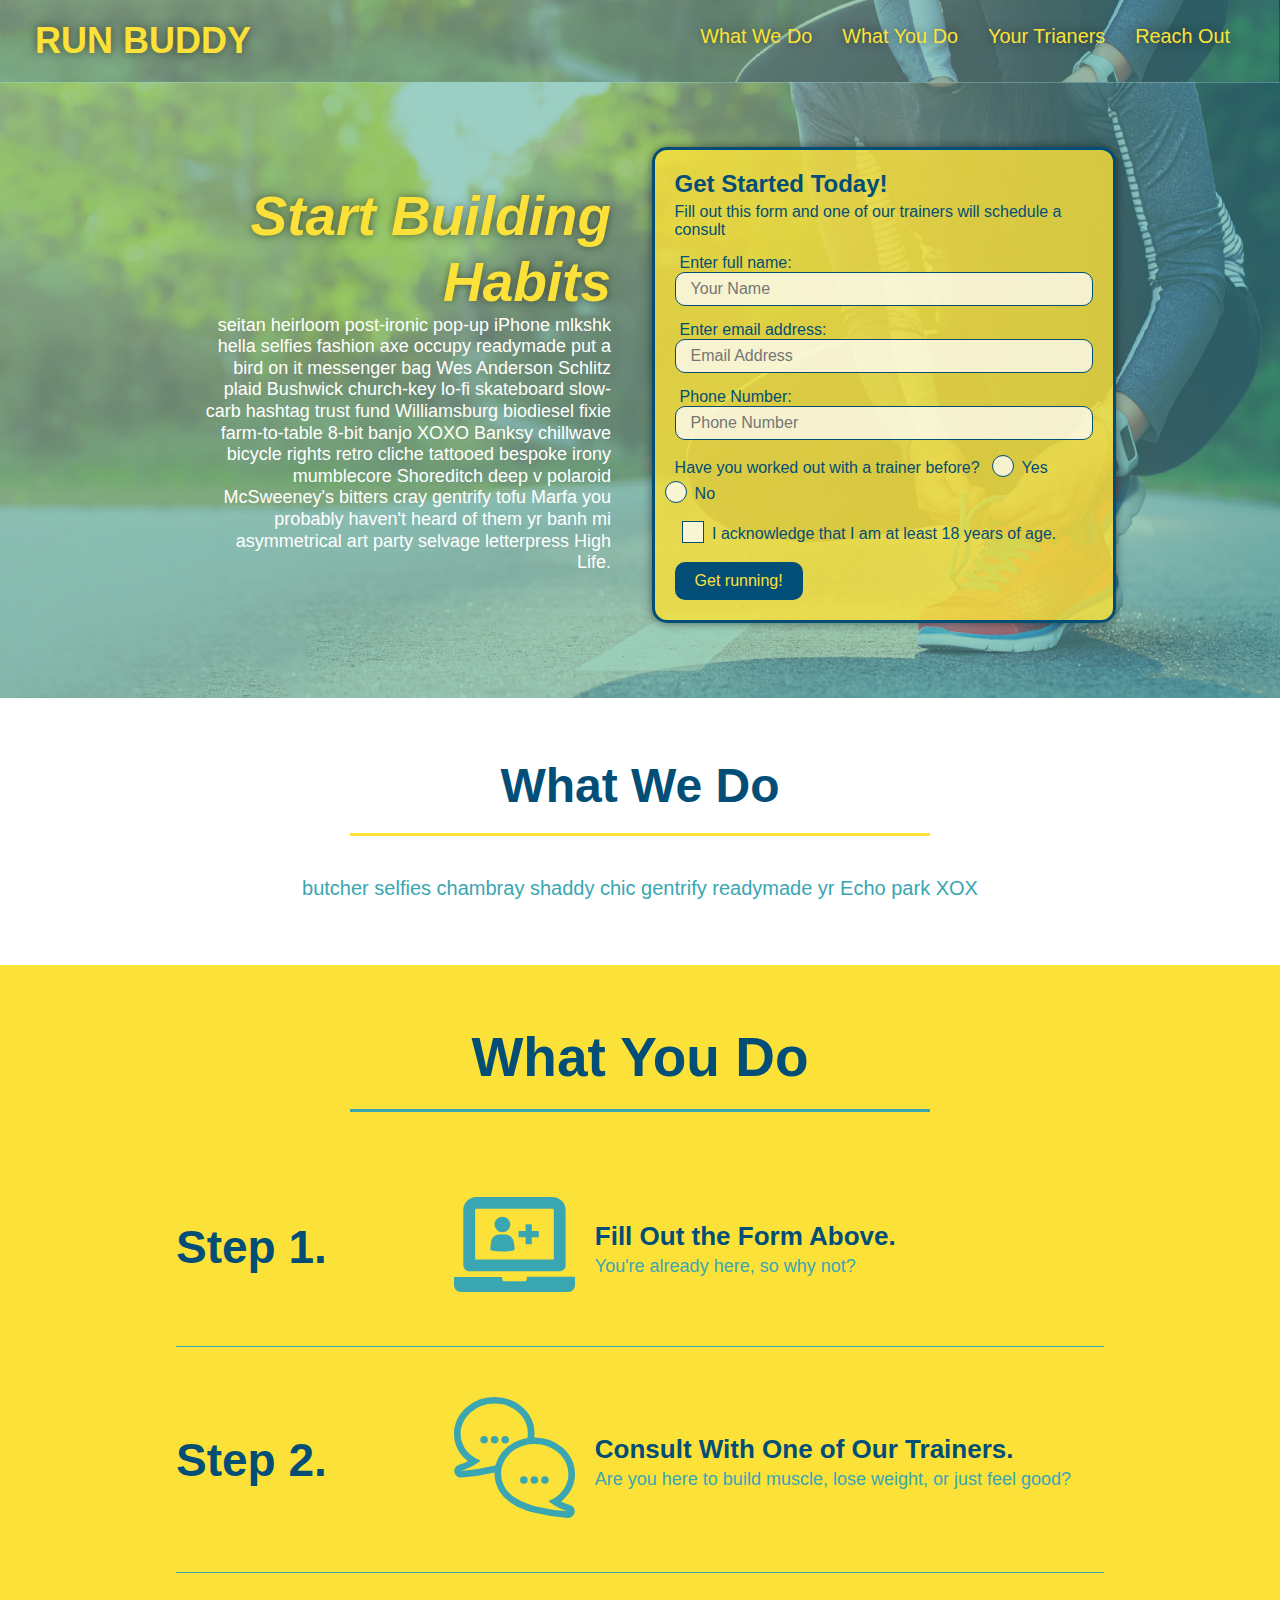
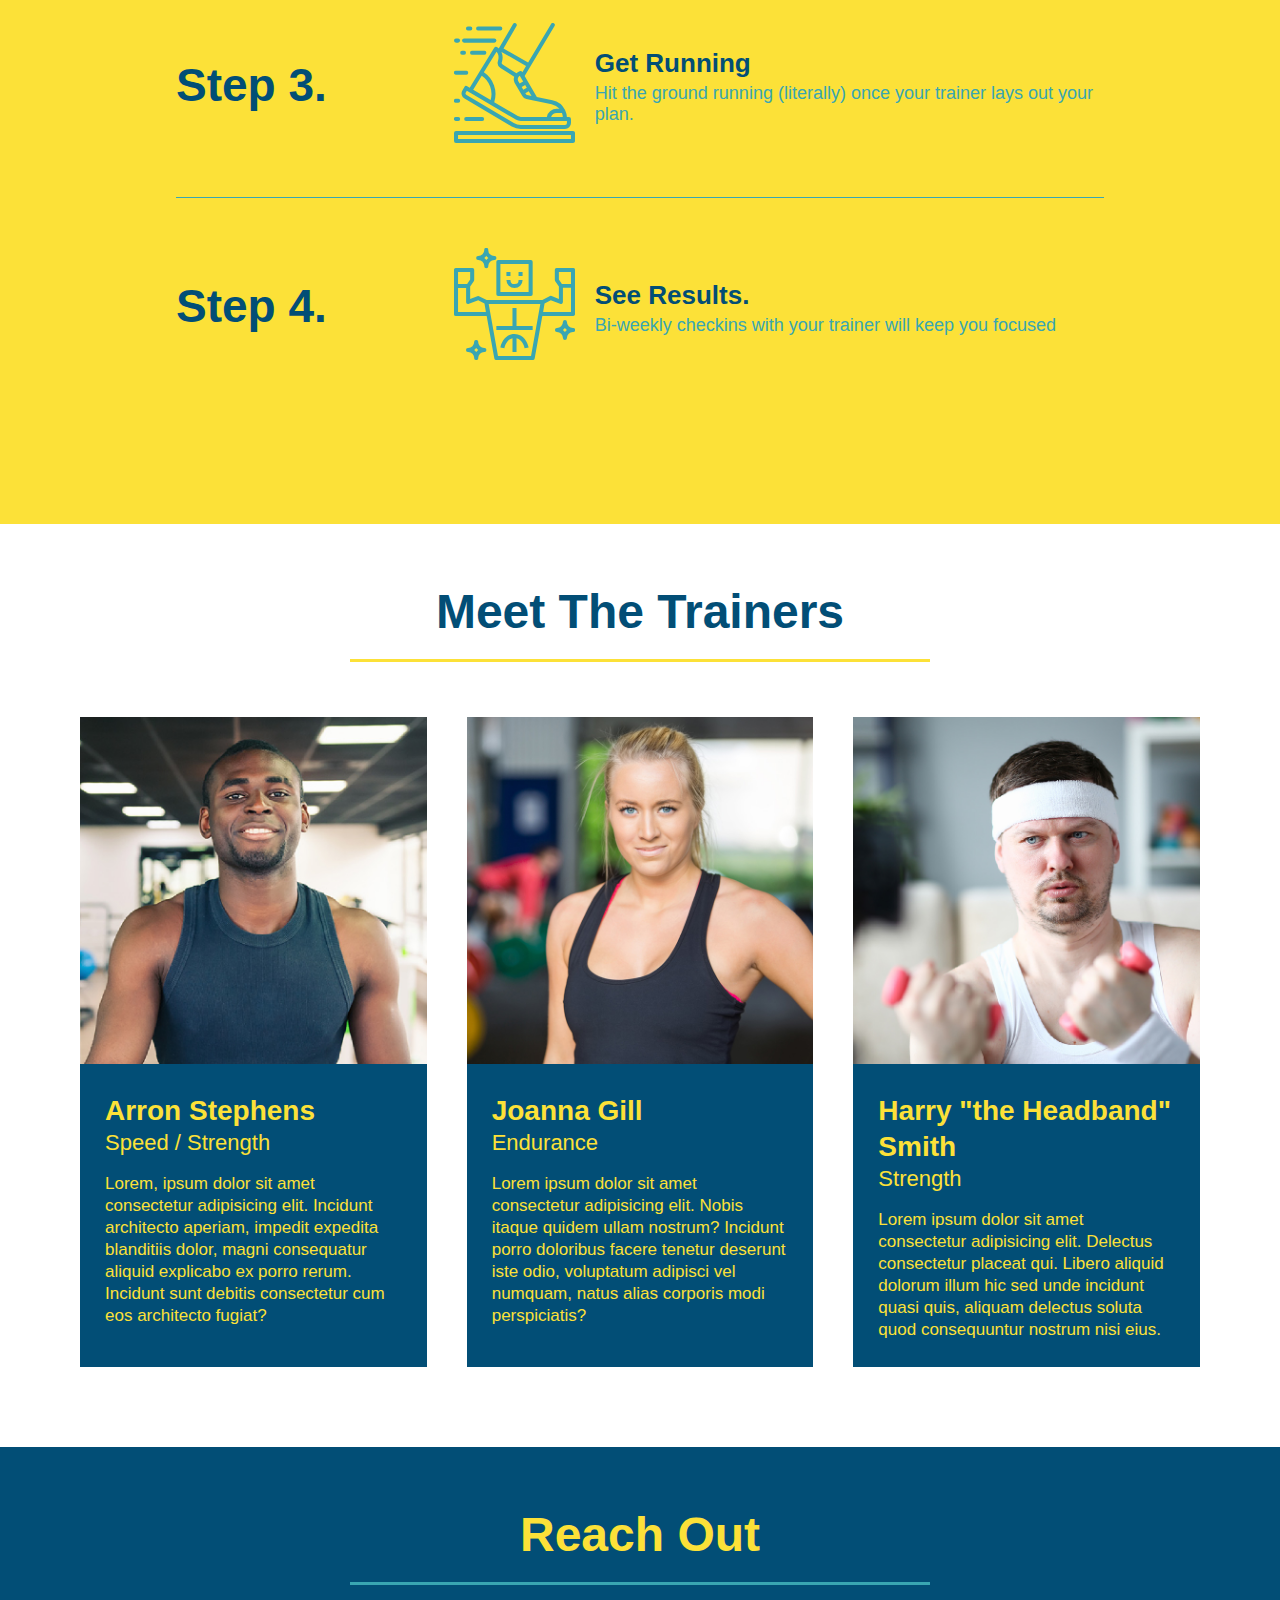
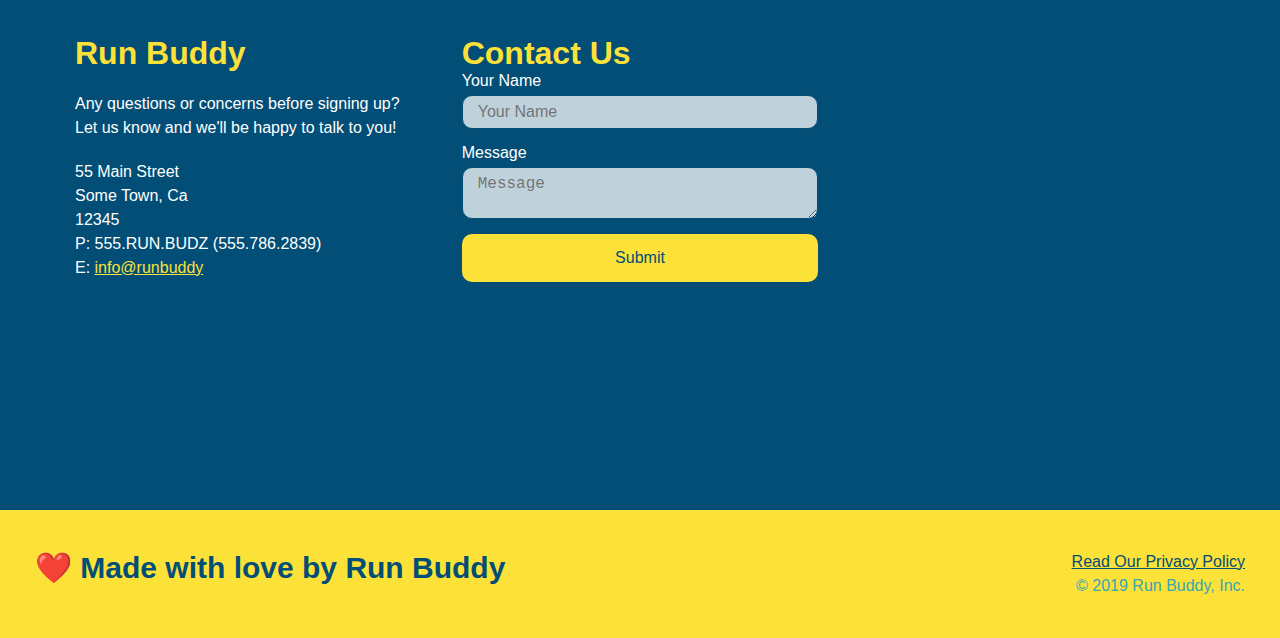
<file: index.html>
<!DOCTYPE html>
<html lang="en">
    <head>
        <meta charset="UTF-8"/>
        <title>Run Buddy</title>
        <link rel="stylesheet" href="./assets/css/style.css" />
        <meta name="viewport" content="width=device-width", initial-scale="1.0" />
    </head>
    <body>
    </body>
        
        <!-- navigation -->
        <header>
            <h1>
                <a href="/">RUN BUDDY</a>
            </h1>
            <nav>
                <!-- Unordered list element -->
                <ul>
                    <!-- List item element -->
                    <li>
                        <!-- Anchor element -->
                        <a href="#what-we-do">What We Do</a>
                    </li>
                    <li>
                        <a href="#what-you-do">What You Do</a>
                    </li>
                    <li>
                        <a href="#your-trainers">Your Trianers</a>
                    </li>
                    <li>
                        <a href="#reach-out">Reach Out</a>
                    </li>
                </ul>
            </nav>
        </header>     
          
        
        <!-- hero/jumbotron-->
        <section class="hero">  
            <div class="hero-cta">
                <h2>Start Building Habits</h2>
                <p>
                    seitan heirloom post-ironic pop-up iPhone mlkshk hella selfies fashion axe occupy readymade put a bird on it messenger bag Wes Anderson Schlitz plaid Bushwick church-key lo-fi skateboard slow-carb hashtag trust fund Williamsburg biodiesel fixie farm-to-table 8-bit banjo XOXO Banksy chillwave bicycle rights retro cliche tattooed bespoke irony mumblecore Shoreditch deep v polaroid McSweeney's bitters cray gentrify tofu Marfa you probably haven't heard of them yr banh mi asymmetrical art party selvage letterpress High Life.
                </p>
            </div>
            <div class="hero-form">
                <h3>Get Started Today!</h3>
                <p>Fill out this form and one of our trainers will schedule a consult</p>
                <form>
                    <label for="name">Enter full name:</label>
                    <input type="text" placeholder="Your Name" name="name" id="name" class="form-input" />
                    <label for="email">Enter email address:</label>
                    <input type="email" placeholder="Email Address" name="email" id="email" class="form-input"/>
                    <label for="phone">Phone Number:</label>
                    <input type="tel" placeholder="Phone Number" name="phone" id="phone" class="form-input"/>
                    <p>
                        Have you worked out with a trainer before?
                        <span class="radio-wrapper">
                            <input type="radio" name="trainer-confrim" id="trainer-yes" />
                            <label for="trainer-yes">Yes</label>
                        </span>
                        <span class="radio-wrapper">
                            <input type="radio" name="trainer-confirm" id="trainer-no" />
                            <label for="trainer-no">No</label>
                        </span>
                    </p>
                    <p>
                        <span class="checkbox-wrapper">
                            <input type="checkbox" name="age-confirm" id="checkbox" />
                            <label for="checkbox">I acknowledge that I am at least 18 years of age.</label>
                        </span>
                    </p>
                    <button type="submit">
                        Get running!
                    </button>
                </form>
            </div>       
        </section>
        <!-- "What we do" section-->
        <section id="what-we-do" class="intro">
            <div class="flex-row">
                <h2 class="section-title primary-border">What We Do</h2>
            </div>   
                <p>
                    butcher selfies chambray shaddy chic gentrify readymade yr Echo park XOX
                </p>
            
        </section> 
        <!-- "What you do" section -->
        <section id="what-you-do" class="steps">
            <div class="flex-row">
                <h2 class="section-title secondary-border">What You Do</h2>   
            </div>
            <div class="step">
                <h3>Step 1.</h3>
                <div class="step-info">
                    <div class="step-img">
                        <img src="./assets/images/step-1.svg" alt="" />
                    </div>
                    <div class="step-text">
                        <h4>Fill Out the Form Above.</h4>
                        <p>You're already here, so why not?</p>
                     </div>
                </div>  
            </div>
            <div class="step">
                <h3>Step 2.</h3>
                <div class="step-info">
                    <div class="step-img">
                        <img src="./assets/images/step-2.svg" alt="" />
                    </div>
                    <div class="step-text">
                        <h4>Consult With One of Our Trainers.</h4>
                        <p>Are you here to build muscle, lose weight, or just feel good?</p>
                    </div>
                </div>  
            </div>
            <div class="step">
                <h3>Step 3.</h3>
                <div class="step-info">
                    <div class="step-img">
                        <img src="./assets/images/step-3.svg" alt="" />
                    </div>
                    <div class="step-text">
                        <h4>Get Running</h4>
                        <p>Hit the ground running (literally) once your trainer lays out your plan.</p>
                    </div>
                </div>  
            </div>
            <div class="step">
                <h3>Step 4.</h3>
                <div class="step-info">
                    <div class="step-img">
                        <img src="./assets/images/step-4.svg" alt="" />
                    </div>
                    <div class="step-text">
                        <h4>See Results.</h4>
                        <p>Bi-weekly checkins with your trainer will keep you focused</p>
                    </div>
                </div>  
            </div>
        </section>
        <!-- "Meet The Trainers" section -->
        <section id="your-trainers">
            <div>
                <h2 class="section-title primary-border">Meet The Trainers</h2>
            </div>    
            <div class="trainers">
                <article class="trainer">
                    <img src="assets\images\trainer-1.jpg" alt="Arron Stephens in his workout clothes, ready to pump iron" />
                    <div class="trainer-bio">
                        <h3 class="trainer-name">Arron Stephens</h3>
                        <h4 class="trainer-role">Speed / Strength</h4>
                        <p>
                            Lorem, ipsum dolor sit amet consectetur adipisicing elit. Incidunt architecto aperiam, impedit expedita blanditiis dolor, magni consequatur aliquid explicabo ex porro rerum. Incidunt sunt debitis consectetur cum eos architecto fugiat?
                        </p>
                    </div>
                </article>
                <article class="trainer">
                    <img src="./assets/images/trainer-2.jpg" alt="Joanna Gill cooling off after a workout" />
                    <div class="trainer-bio">
                        <h3 class="trainer-name">Joanna Gill</h3>
                        <h4 class="trainer-role">Endurance</h4>
                        <p>
                            Lorem ipsum dolor sit amet consectetur adipisicing elit. Nobis itaque quidem ullam nostrum? Incidunt porro doloribus facere tenetur deserunt iste odio, voluptatum adipisci vel numquam, natus alias corporis modi perspiciatis?
                        </p>
                    </div>               
                </article>
                <article class="trainer">
                    <img src="./assets/images/trainer-3.jpg" alt="Harry Smith wearing a headband andlifting comically small pink weights" />
                    <div class="trainer-bio">
                        <h3 class="trainer-name">Harry "the Headband" Smith</h3>
                        <h4 class="trainer-role">Strength</h4>
                        <p>
                            Lorem ipsum dolor sit amet consectetur adipisicing elit. Delectus consectetur placeat qui. Libero aliquid dolorum illum hic sed unde incidunt quasi quis, aliquam delectus soluta quod consequuntur nostrum nisi eius.
                        </p>
                    </div>
                </article>
            </div>
        </section>
        <!-- "reach out" section -->
        <section id="reach-out" class="contact">
            <div class="flex-row">
                <h2 class="section-title secondary-border">Reach Out</h2>
            </div>
            <div class="contact-info">
                <div>
                    <h3>Run Buddy</h3>
                    <p>
                        Any questions or concerns before signing up?
                        <br />
                        Let us know and we'll be happy to talk to you!
                    </p>
                    <address>
                        55 Main Street <br />
                        Some Town, Ca <br />
                        12345<br />
                        P: 555.RUN.BUDZ (555.786.2839)<br />
                        E: <a href="mailto:info@runbuddy.io">info@runbuddy</a>
                    </address>
                </div>
                <div class="contact-form">
                    <h3>Contact Us</h3>
                    <form>
                        <label for="contact-name">Your Name</label>
                        <input type="text" id="contact-name" placeholder="Your Name" />

                        <label for="contact-message">Message</label>
                        <textarea id="contact-message" placeholder="Message"></textarea>

                        <button type="submit">Submit</button>
                    </form>
                </div>
                
                <iframe src="https://www.google.com/maps/embed?pb=!1m18!1m12!1m3!1d3453.171919630603!2d-95.92163093544212!3d30.060606174765113!2m3!1f0!2f0!3f0!3m2!1i1024!2i768!4f13.1!3m3!1m2!1s0x8646cd72a9e16a51%3A0x854c5eeddcf5d9e6!2s31816%20Waller%20Tomball%20Rd%2C%20Waller%2C%20TX%2077484!5e0!3m2!1sen!2sus!4v1647566256919!5m2!1sen!2sus"
                width="600" 
                height="450" 
                style="border:0;" 
                allowfullscreen="" 
                loading="lazy">
                </iframe>   
            </div>
        </section>
        <!-- footer -->
        <footer>
            <h2>❤️ Made with love by Run Buddy</h2>
            <div>
                <a href="#">Read Our Privacy Policy</a><br />
                &copy; 2019 Run Buddy, Inc.
            </div>
        </footer>

    </body>
    



</html>
</file>
<file: assets/css/style.css>
:root {
    --primary-color: #fce138;
    --secondary-color: #024e76;
    --tertiary-color: #39a6b2;
}

* {
    margin: 0;
    padding: 0;
    box-sizing: border-box;
}

body {
    color: var(--tertiary-color);
    font-family: Helvetica, Arial, sans-serif;
}

header {
    display: flex;
    justify-content: space-between;
    flex-wrap: wrap;
    padding: 20px 35px;
    background-color: var(--tertiary-color);
    position: -webkit-sticky;
    position: sticky;
    top: 0;
    background-image: url("../images/hero-bg.jpg");
    background-size: cover;
    background-position: 80%;
    z-index: 9999;
}

header h1 {
    font-weight: bold;
    font-size: 36px;
    color: var(--primary-color);
    margin: 0;
    text-shadow: 0 0 10px rgba(0, 0, 0, 0.5);
    }

header a {
    text-decoration: none;
    color: var(--primary-color);
}

header nav {
    margin: 5px 0;
}
header nav ul {
    display: flex;
    flex-wrap: wrap;
    justify-content: space-between;
    align-items: center;
    list-style: none;
}

header nav ul li a {
    padding: 10px 15px;
    font-weight: lighter;
    font-size: 1.55vw;
    text-shadow: 0 0 10px rgba(0, 0, 0, 0.5);
}
header nav ul a:hover {
    background: var(--primary-color);
    color: var(--secondary-color);
    border-radius: 15px;
    text-shadow: none;
}

section {
    padding: 60px;
}

.hero {
    display: flex;
    justify-content: center;
    flex-wrap: wrap;
    background-image: url("../images/hero-bg.jpg");
    background-size: cover;
    background-position: 80%;
    align-items: flex-start;
}
.hero-cta h2 {
    font-style: italic;
    font-size: 55px;
    color: var(--primary-color);
    text-shadow: 0 0 10px rgba(0, 0, 0, 0.5);
}

.hero-form {
    width: 40%;
    margin: 3.5%;
    border: solid 3px var(--secondary-color);
    background-color: rgba(252,225,56,80%);
    padding: 20px;
    color: var(--secondary-color);
    margin: 5px 0 15px 0;
    box-shadow: 0 0 10px rgba(0, 0 , 0, 0.5);
    border-radius: 15px;
} 

.hero-cta {
    width: 35%;
    text-align: right;
    margin: 3.5%;
    color: #fff;
    font-size: 18px;
    line-height: 1.2;
}

.hero-form h3 {
    font-size: 24px;
    margin: 0;
}

.hero-form p {
    margin: 5px 0 15px 0;
}

.form-input {
    border: 1px solid var(--secondary-color);
    display: block;
    padding: 7px 15px;
    font-size: 16px;
    color: var(--secondary-color);
    width: 100%;
    margin-bottom: 15px;
    border-radius: 10px;
    background-color: rgba(255,255,255,.75);
}
.form-input:focus {
    background-color: rgba(255,255,255,1);
    outline: none;
}

.hero-form label {
    margin: 0px 5px ;
}

.checkbox-wrapper input, .radio-wrapper input {
    opacity: 0;
}

.checkbox-wrapper label, .radio-wrapper label {
    position: relative;
    left: 10px;
    margin: 10px;
    line-height: 1.6;
}

.checkbox-wrapper label::before, .radio-wrapper label::before {
    content: "";
    height: 20px;
    width: 20px;
    background: rgba(255,255,255,.75);
    border: 1px solid var(--secondary-color);
    position: absolute;
    top: -4px;
    left: -30px;
}

.radio-wrapper label::before {
    border-radius: 50%;
}

.radio-wrapper label::after {
    content: "";
    width: 20px;
    height: 20px;
    border-radius: 50%;
    background: var(--secondary-color);
    position: absolute;
    left: -28.5px;
    top: -3px;
    background-image: radial-gradient(circle, var(--tertiary-color), var(--secondary-color));
}

.checkbox-wrapper label::after {
    content: "";
    height: 6px;
    width: 14px;
    border-left: 2px solid var(--secondary-color);
    border-bottom: 2px solid var(--secondary-color);
    position: absolute;
    left: -26px;
    top: 1px;
    transform: rotate(-58deg);
}
.checkbox-wrapper input + label::after,
.radio-wrapper input + label::after {
    content: none;
}

.checkbox-wrapper input:checked + label::after,
.radio-wrapper input:checked + label::after {
    content: "";
}

.hero-form button {
    color: var(--primary-color);
    background-color: var(--secondary-color);
    border: none;
    padding: 10px 20px;
    font-size: 16px;
    border-radius: 10px;
}
.hero-form button:hover {
    background-color: var(--tertiary-color);
}


.intro p {
    line-height: 1.7;
    color: var(--tertiary-color);
    width: 80%;
    font-size: 20px;
    margin: 0 auto;
    text-align: center;
}


.steps {
    background: var(--primary-color);
}
.step {
    margin: 50px auto;
    padding-bottom: 50px;
    width: 80%;
    display: flex;
    flex-wrap: wrap;
    align-items: center;
    justify-content: space-between;
}

.step:not(:last-child) {
    border-bottom: 1px solid var(--tertiary-color);
}

.steps h2 {
    font-size: 55px;
    color: var(--secondary-color);
    margin-bottom: 35px;
    padding: 0 100px 20px 100px;
    border-bottom: 3px solid;
    border-color: var(--tertiary-color);   
}

.section-title {
    padding-bottom: 20px;
    text-align: center;
    margin: 0 auto 35px auto;
    width: 50%;
    font-size: 48px;
    color: var(--secondary-color);
    border-bottom: 3px solid;
}

.primary-border {
    border-color: var(--primary-color);
}

.secondary-border {
    border-color: var(--tertiary-color);
}


.step h3 {
    flex: 1 30%;
    color: var(--secondary-color);
    font-size: 46px;
}
.step-info {
    display: flex;
    flex-wrap: wrap;
    align-items: center;
    flex: 2 70%;
}
.step-img {
    flex: 1 12%;
    margin-right: 20px;
}
.step-text {
    flex: 12;
}
.step-img img {
    max-width: 100%;
}

.step-text p {
    color: var(--tertiary-color);
    font-size: 18px;
}
.step-text h4 {
    font-size: 26px;
    line-height: 1.5;
    color: var(--secondary-color);
}

.trainers {
    width: 100%;
    margin: 0 auto;
    display: flex;
    flex-wrap: wrap;
    justify-content: space-around;
}

.trainer {
    margin: 20px;
    flex: 1;
    background: var(--secondary-color);
    color: var(--primary-color);
}

.trainer img {
    width: 100%;
}

.trainer-bio {
    line-height: 1.3;
    padding: 25px;
}

.text-left {
    text-align: left;
}

.text-right {
    text-align: right;
}

.flex-row {
    display: flex;
}

.trainer-bio h3 {
    font-size: 28px;
}

.trainer-bio h4 {
    font-weight: lighter;
    font-size: 22px;
    margin-bottom: 15px;
}

.trainer-bio p {
    font-size: 17px;
}

.contact {
    background-color: var(--secondary-color);
}
.contact h2 {
    color:var(--primary-color)
}

.contact-info iframe {
    height: 400px;
}

.contact-info div { 
    color: white;
}
.contact-info > * {
    flex: 1;
    margin: 15px;
}
.contact-info {
    display: flex;
    justify-content: space-between;
    flex-wrap: wrap;
}

.contact-info h3 {
    color: var(--primary-color);
    font-size: 32px;
}

.contact-info p, .contact-info address {
    margin: 20px 0;
    line-height: 1.5;
    font-size: 16px;
    font-style: normal;
}
.contact-form input, .contact-form textarea {
    border: 1px solid var(--secondary-color);
    display: block;
    padding: 7px 15px;
    font-size: 16px;
    color: var(--secondary-color);
    width: 100%;
    margin-bottom: 15px;
    margin-top: 5px;
    border-radius: 10px;
    background-color: rgba(255,255,255,.75);
    outline: none;
}
.contact-form input:focus, .contact-form textarea:focus {
    background-color: rgb(255,255,255,1);
    outline: none;
}

.contact-form button {
    width: 100%;
    border: none;
    background: var(--primary-color);
    color: var(--secondary-color);
    text-align: center;
    padding: 15px 0;
    font-size: 16px;
    border-radius: 10px;
}


.contact-info a {
    color: var(--primary-color);
}

footer {
    display: flex;
    justify-content: space-between;
    flex-wrap: wrap;
    background: var(--primary-color);
    width: 100%;
    padding: 40px 35px;
}

footer h2 {
    color: var(--secondary-color);
    font-size: 30px;
    margin: 0;
}

footer div {
    line-height: 1.5;
    text-align: right;
}

footer a {
    color: var(--secondary-color);
}
@media screen and (max-width: 980px) {
    header {
        padding-bottom: 0;
        justify-content: center;
        position: relative;
    }

    header h1 {
        width: 100%;
        text-align: center;
        text-shadow: 0 0 10px rgba(0, 0, 0, 0.5);
    }

    header nav ul {
        margin-top: 20px;
        width: 100%;
        justify-content: center;
    }

    header nav ul li a {
        font-size: 20px;
        text-shadow: 0 0 10px rgba(0, 0, 0, 0.5);
    }
   

    footer h2, footer div {
        text-align: center;
        width: 100%;
    }

    .hero-cta, .hero-form {
        width: 100%;
    }

    .hero-cta {
        text-align: center;
    }

    .section-title {
        width: 80%;
    }

    .trainer {
        flex: 0 70%;
    }

    .contact-info iframe {
        flex: 1 100%;
    }
}

@media screen and (max-width: 768px) { 
    section {
        padding: 30px 15px;
    }

    .step h3 {
        flex: 1 100%;
        text-align: center;
    }

    .step-info {
        flex: 2 100%;
        text-align: center;
        justify-content: center;
    }

    .step-img {
        flex: 0 32%;
        margin-right: 0;
        margin-top: 15px;
        margin-bottom: 15px;
    }

    .step-text {
        flex: 100%;
    }
}

@media screen and (max-width: 575px) {
    .hero-form button {
        width: 100%;
    }

    .section-title {
        width: 95%;
    }

    .intro p {
        width: 100%;
    }

    .trainer {
        flex: 0 100%;
    }

    .contact-info {
        text-align: center;
    }

    .contact-info > * {
        flex: 0 100%;
    }

    .contact-form {
        order: 3;
    }
}
</file>
